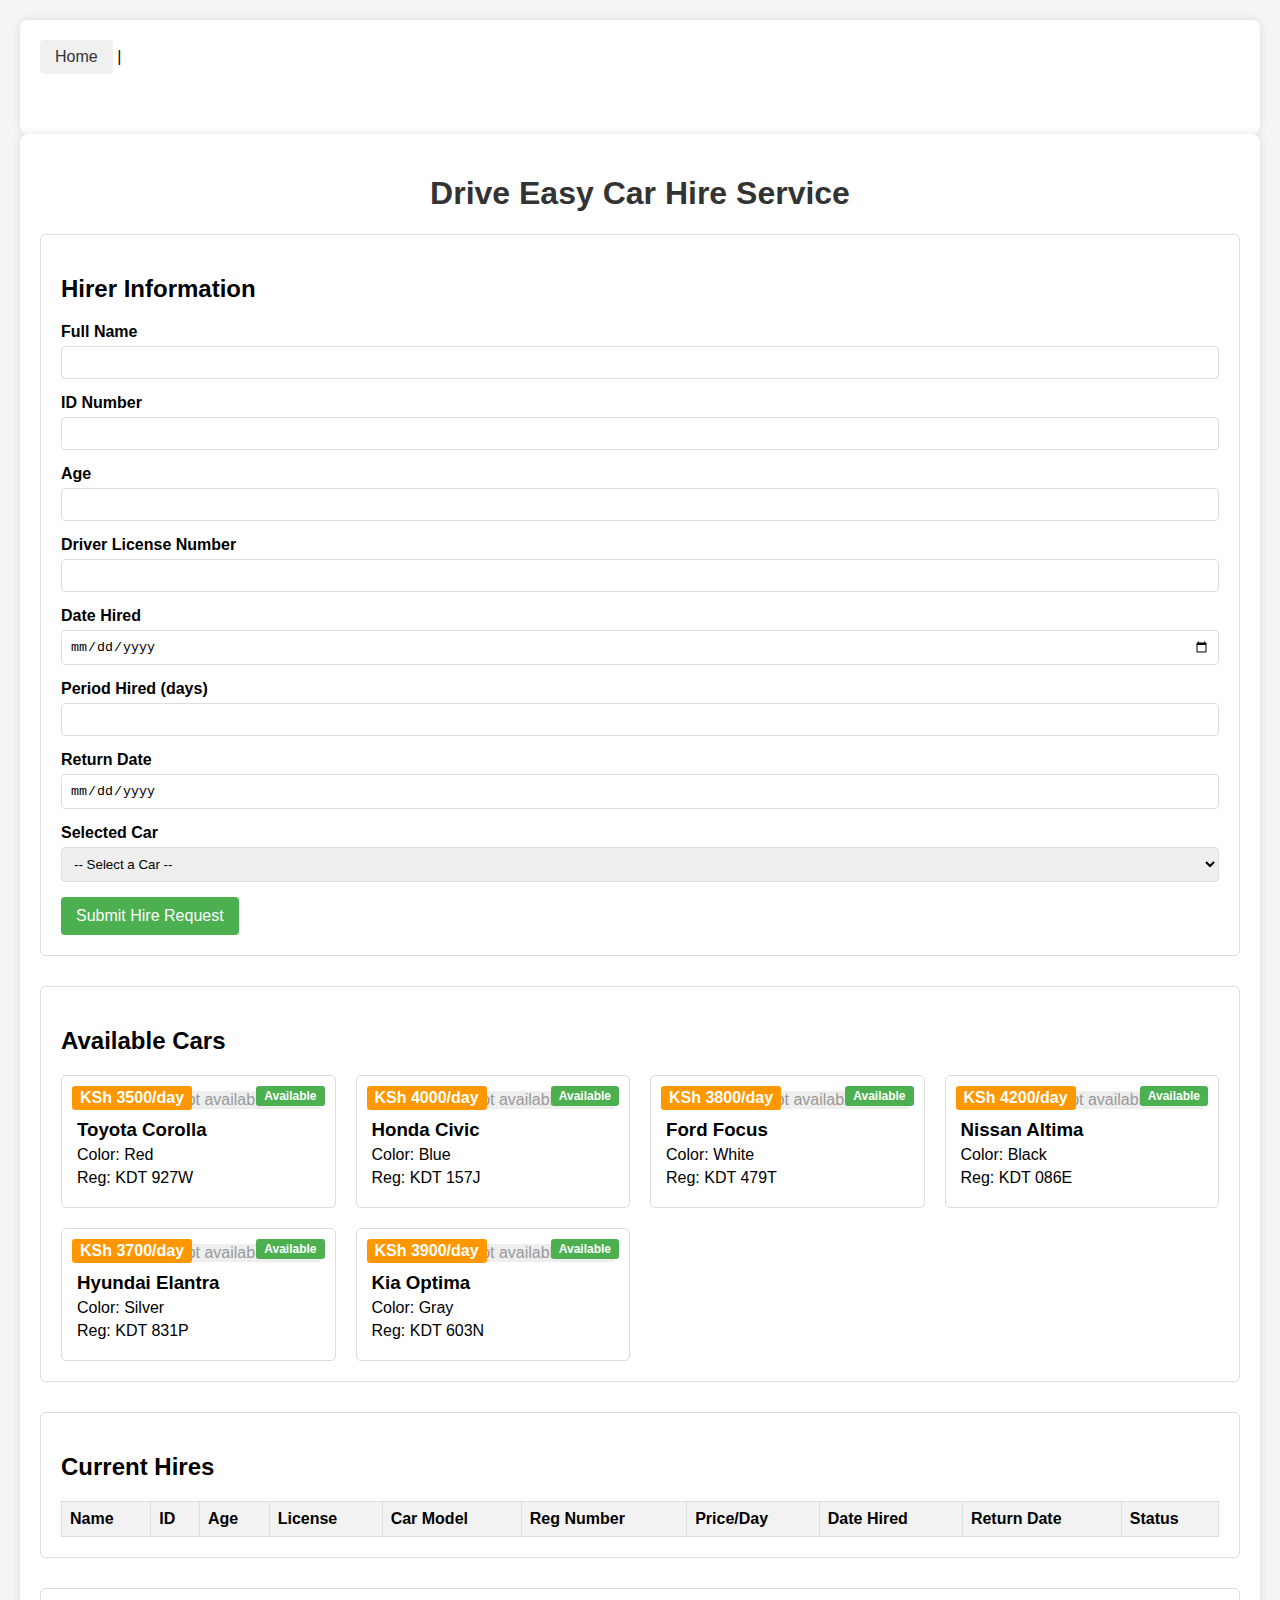
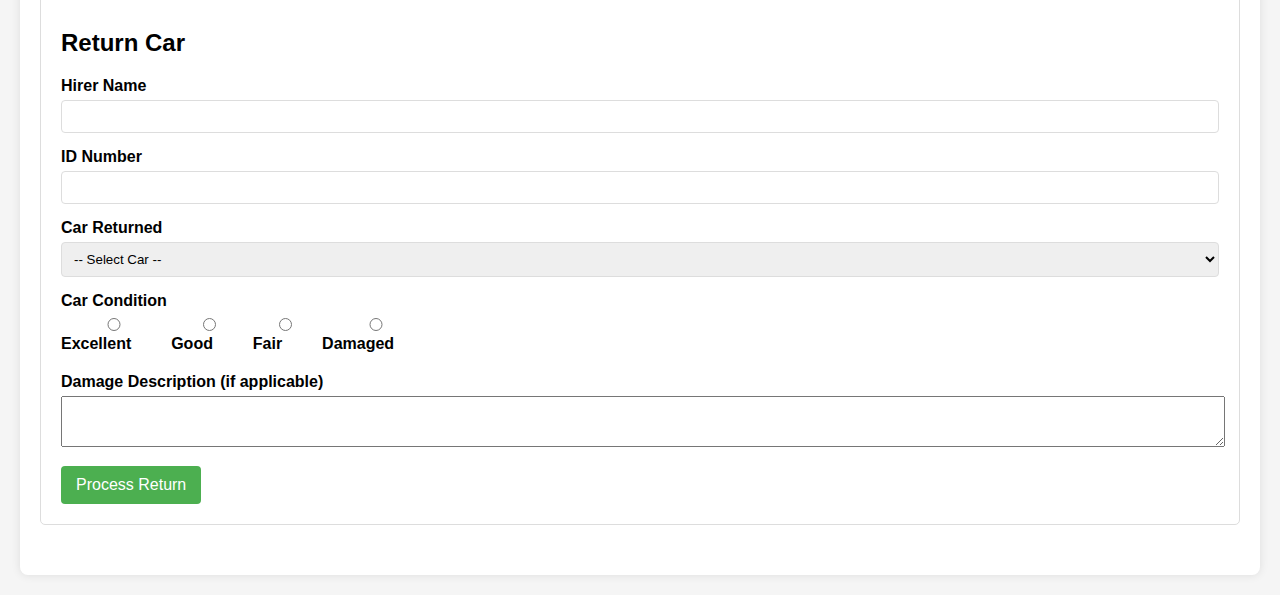
<file: booking.html>
<!DOCTYPE html>
<html lang="en">
<link rel="stylesheet" href="stl.css">
<head>
    <meta charset="UTF-8">
    <meta name="viewport" content="width=device-width, initial-scale=1.0">
    <title>Drive Easy Car Hire Service</title>
</head>
<body>
    <div class="container">
    <nav style="margin-bottom: 20px;">
        <a href="landingpage.html" class="home-link">Home</a> |
       
    </nav>
</div>
    <div class="container">
        <h1>Drive Easy Car Hire Service</h1>
        
        <div class="section">
            <h2>Hirer Information</h2>
            <form id="hirerForm">
                <div class="form-group">
                    <label for="name">Full Name</label>
                    <input type="text" id="name" required>
                </div>
                <div class="form-group">
                    <label for="id">ID Number</label>
                    <input type="text" id="id" required>
                </div>
                <div class="form-group">
                    <label for="age">Age</label>
                    <input type="number" id="age" required min="18">
                </div>
                <div class="form-group">
                    <label for="license">Driver License Number</label>
                    <input type="text" id="license" required>
                </div>
                <div class="form-group">
                    <label for="dateHired">Date Hired</label>
                    <input type="date" id="dateHired" required>
                </div>
                <div class="form-group">
                    <label for="periodHired">Period Hired (days)</label>
                    <input type="number" id="periodHired" required min="1">
                </div>
                <div class="form-group">
                    <label for="returnDate">Return Date</label>
                    <input type="date" id="returnDate" readonly>
                </div>
                <div class="form-group">
                    <label for="selectedCar">Selected Car</label>
                    <select id="selectedCar" required>
                        <option value="">-- Select a Car --</option>
                        
                    </select>
                </div>
                <button type="submit">Submit Hire Request</button>
            </form>
        </div>
        
        <div class="section">
            <h2>Available Cars</h2>
            <div class="cars-grid" id="carsGrid">
                
            </div>
        </div>
        
        <div class="section">
            <h2>Current Hires</h2>
            <table id="hiresTable">
                <thead>
                    <tr>
                        <th>Name</th>
                        <th>ID</th>
                        <th>Age</th>
                        <th>License</th>
                        <th>Car Model</th>
                        <th>Reg Number</th>
                        <th>Price/Day</th>
                        <th>Date Hired</th>
                        <th>Return Date</th>
                        <th>Status</th>
                    </tr>
                </thead>
                <tbody id="hiresTableBody">
                
                </tbody>
            </table>
        </div>
        
        <div class="section">
            <h2>Return Car</h2>
            <form id="returnForm">
                <div class="form-group">
                    <label for="returnName">Hirer Name</label>
                    <input type="text" id="returnName" required>
                </div>
                <div class="form-group">
                    <label for="returnId">ID Number</label>
                    <input type="text" id="returnId" required>
                </div>
                <div class="form-group">
                    <label for="returnCar">Car Returned</label>
                    <select id="returnCar" required>
                        <option value="">-- Select Car --</option>
                        
                    </select>
                </div>
                <div class="form-group">
                    <label>Car Condition</label>
                    <div>
                        <label class="condition-option"><input type="radio" name="condition" value="excellent" required> Excellent</label>
                        <label class="condition-option"><input type="radio" name="condition" value="good"> Good</label>
                        <label class="condition-option"><input type="radio" name="condition" value="fair"> Fair</label>
                        <label class="condition-option"><input type="radio" name="condition" value="damaged"> Damaged</label>
                    </div>
                </div>
                <div class="form-group">
                    <label for="damageDescription">Damage Description (if applicable)</label>
                    <textarea id="damageDescription" rows="3" style="width: 100%;"></textarea>
                </div>
                <button type="submit">Process Return</button>
            </form>
        </div>
    </div>

    <script src="scpt.js"> </script>
</body>
</html>
</file>
<file: stl.css>
body {
            font-family: Arial, sans-serif;
            margin: 0;
            padding: 20px;
            background-color: #f5f5f5;
        }
        .container {
            max-width: 1200px;
            margin: 0 auto;
            background-color: white;
            padding: 20px;
            border-radius: 8px;
            box-shadow: 0 0 10px rgba(0,0,0,0.1);
        }
        h1 {
            text-align: center;
            color: #333;
        }
        .section {
            margin-bottom: 30px;
            padding: 20px;
            border: 1px solid #ddd;
            border-radius: 5px;
        }
        .form-group {
            margin-bottom: 15px;
        }
        label {
            display: block;
            margin-bottom: 5px;
            font-weight: bold;
        }
        input, select {
            width: 100%;
            padding: 8px;
            border: 1px solid #ddd;
            border-radius: 4px;
            box-sizing: border-box;
        }
        button {
            background-color: #4CAF50;
            color: white;
            padding: 10px 15px;
            border: none;
            border-radius: 4px;
            cursor: pointer;
            font-size: 16px;
        }
        button:hover {
            background-color: #45a049;
        }
        table {
            width: 100%;
            border-collapse: collapse;
            margin-top: 20px;
        }
        th, td {
            border: 1px solid #ddd;
            padding: 8px;
            text-align: left;
        }
        th {
            background-color: #f2f2f2;
        }
        .cars-grid {
            display: grid;
            grid-template-columns: repeat(auto-fill, minmax(250px, 1fr));
            gap: 20px;
            margin-top: 20px;
        }
        .car-card {
            border: 1px solid #ddd;
            border-radius: 5px;
            padding: 15px;
            background-color: white;
            position: relative;
        }
        .car-card img {
            width: 100%;
            height: 150px;
            object-fit: cover;
            border-radius: 4px;
        }
        .car-info {
            margin-top: 10px;
        }
        .car-info h3 {
            margin: 0 0 5px 0;
        }
        .car-info p {
            margin: 5px 0;
        }
        .selected {
            border: 2px solid #4CAF50;
            background-color: #f0fff0;
        }
        .status {
            position: absolute;
            top: 10px;
            right: 10px;
            padding: 3px 8px;
            border-radius: 3px;
            font-size: 12px;
            font-weight: bold;
        }
        .available {
            background-color: #4CAF50;
            color: white;
        }
        .booked {
            background-color: #f44336;
            color: white;
        }
        .price-tag {
            position: absolute;
            top: 10px;
            left: 10px;
            background-color: #ff9800;
            color: white;
            padding: 3px 8px;
            border-radius: 3px;
            font-weight: bold;
        }
        .loading-img {
            background-color: #eee;
            display: flex;
            align-items: center;
            justify-content: center;
            color: #999;
        }
        .condition-option {
            display: inline-block;
            margin-right: 10px;
        }
.home-link {
    display: inline-block;
    margin-bottom: 20px;
    padding: 8px 15px;
    background-color: #f0f0f0;
    color: #333;
    text-decoration: none;
    border-radius: 4px;
    transition: background-color 0.3s;
}

.home-link:hover {
    background-color: #e0e0e0;
    text-decoration: underline;
}
</file>
